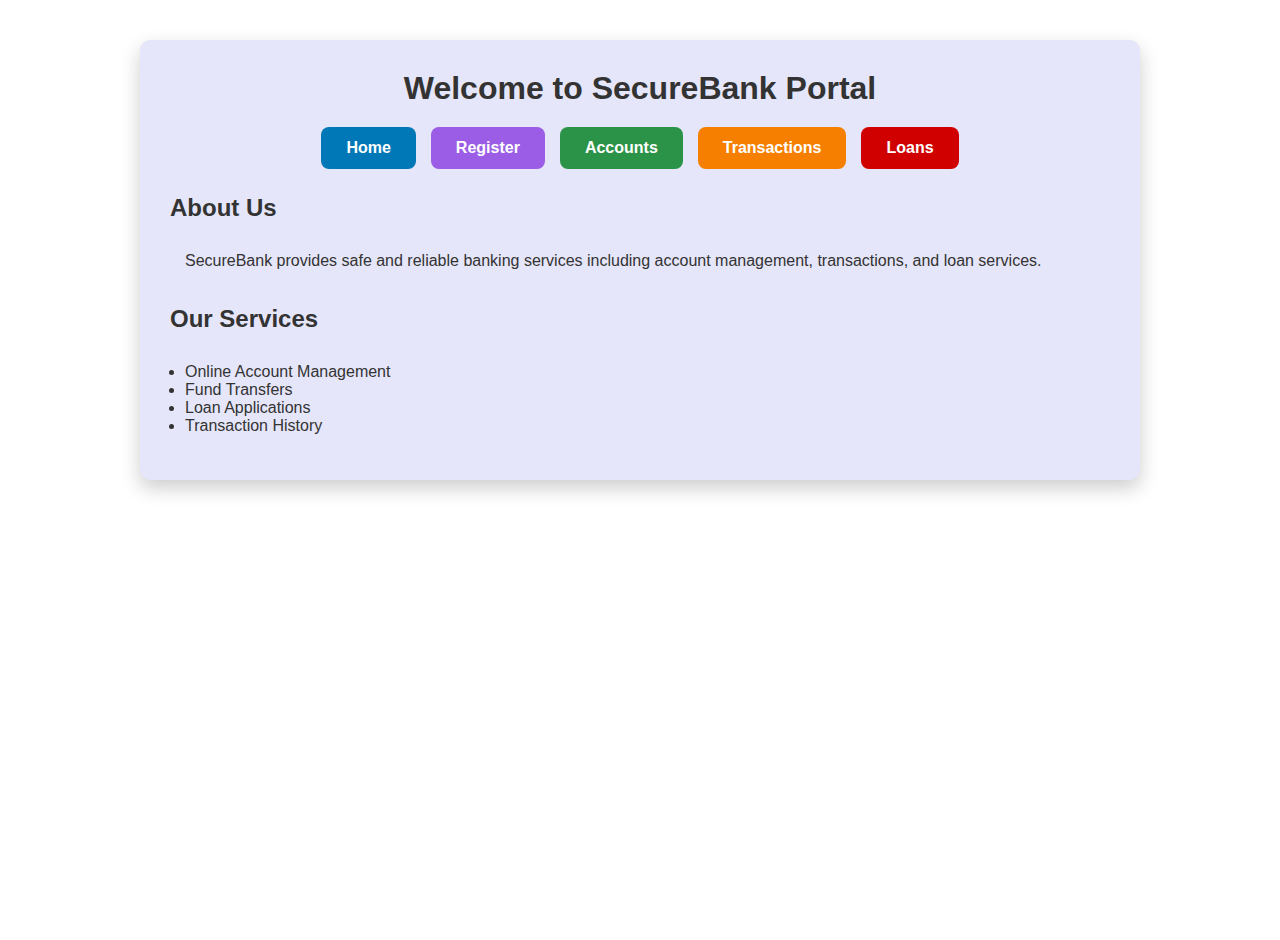
<file: index.html>
<!DOCTYPE html>
<html>
<head>
    <title>Banking & Financial Portal - Home</title>
    <link rel="stylesheet" href="style.css">
</head>
<body>

<div class="container">

<h1>Welcome to SecureBank Portal</h1>

<nav class="box-nav">
    <a href="index.html" class="nav-home">Home</a>
    <a href="register.html" class="nav-register">Register</a>
    <a href="accounts.html" class="nav-accounts">Accounts</a>
    <a href="transactions.html" class="nav-transactions">Transactions</a>
    <a href="loans.html" class="nav-loans">Loans</a>
</nav>

<h2>About Us</h2>
<div class="card">
<p>SecureBank provides safe and reliable banking services including account management, transactions, and loan services.</p>
</div>

<h2>Our Services</h2>
<div class="card">
<ul>
    <li>Online Account Management</li>
    <li>Fund Transfers</li>
    <li>Loan Applications</li>
    <li>Transaction History</li>
</ul>
</div>

</div>
</body>
</html>
</file>
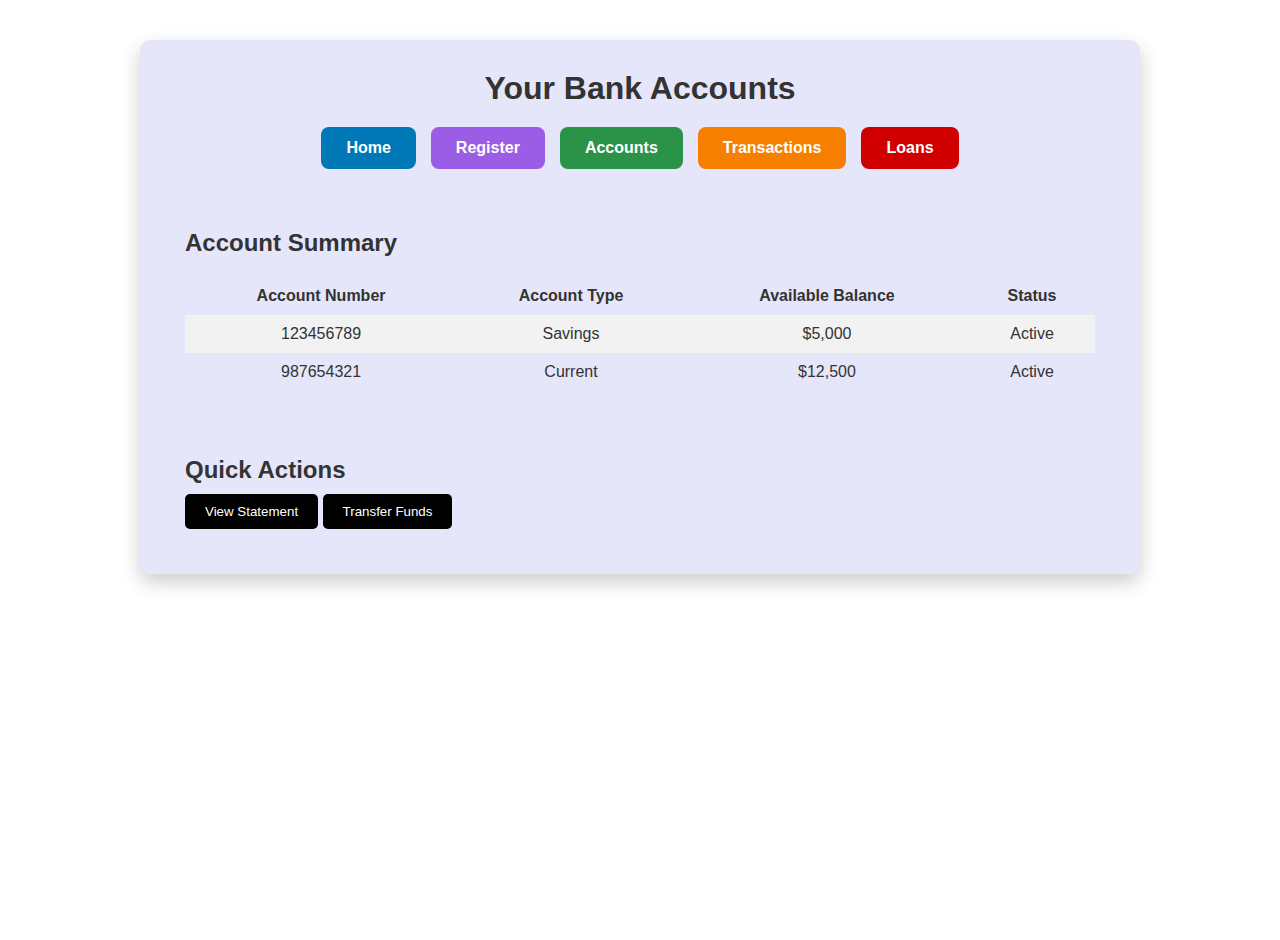
<file: accounts.html>
<!DOCTYPE html>
<html>
<head>
    <title>Accounts - SecureBank</title>
    <link rel="stylesheet" href="style.css">
</head>
<body>

<div class="container">

<h1>Your Bank Accounts</h1>

<nav class="box-nav">
    <a href="index.html" class="nav-home">Home</a>
    <a href="register.html" class="nav-register">Register</a>
    <a href="accounts.html" class="nav-accounts">Accounts</a>
    <a href="transactions.html" class="nav-transactions">Transactions</a>
    <a href="loans.html" class="nav-loans">Loans</a>
</nav>


<div class="card">
    <h2>Account Summary</h2>

    <table>
        <tr>
            <th>Account Number</th>
            <th>Account Type</th>
            <th>Available Balance</th>
            <th>Status</th>
        </tr>
        <tr>
            <td>123456789</td>
            <td>Savings</td>
            <td>$5,000</td>
            <td>Active</td>
        </tr>
        <tr>
            <td>987654321</td>
            <td>Current</td>
            <td>$12,500</td>
            <td>Active</td>
        </tr>
    </table>
</div>

<div class="card">
    <h2>Quick Actions</h2>
    <button class="black-btn">View Statement</button>
    <button class="black-btn">Transfer Funds</button>
</div>


</div>

</body>
</html>
</file>
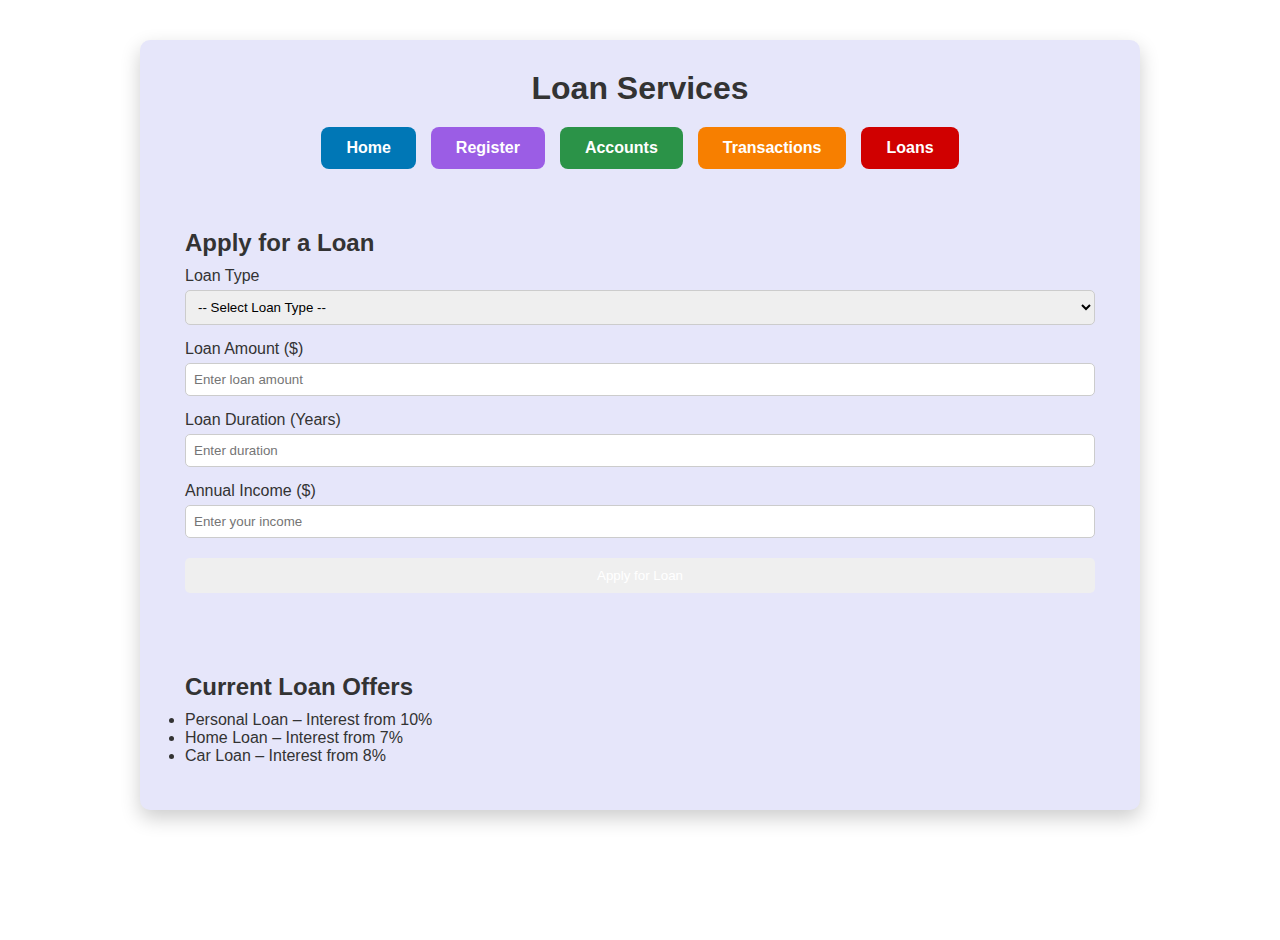
<file: loans.html>
<!DOCTYPE html>
<html>
<head>
    <title>Loans - SecureBank</title>
    <link rel="stylesheet" href="style.css">
</head>
<body>

<div class="container">

<h1>Loan Services</h1>

<nav class="box-nav">
    <a href="index.html" class="nav-home">Home</a>
    <a href="register.html" class="nav-register">Register</a>
    <a href="accounts.html" class="nav-accounts">Accounts</a>
    <a href="transactions.html" class="nav-transactions">Transactions</a>
    <a href="loans.html" class="nav-loans">Loans</a>
</nav>

<div class="card">
    <h2>Apply for a Loan</h2>

    <form action="#" method="post">

        <label>Loan Type</label>
        <select required>
            <option value="">-- Select Loan Type --</option>
            <option>Personal Loan</option>
            <option>Home Loan</option>
            <option>Car Loan</option>
            <option>Business Loan</option>
        </select>

        <label>Loan Amount ($)</label>
        <input type="number" placeholder="Enter loan amount" required>

        <label>Loan Duration (Years)</label>
        <input type="number" placeholder="Enter duration" required>

        <label>Annual Income ($)</label>
        <input type="number" placeholder="Enter your income" required>

        <input type="submit" value="Apply for Loan">

    </form>
</div>

<div class="card">
    <h2>Current Loan Offers</h2>
    <ul>
        <li>Personal Loan – Interest from 10%</li>
        <li>Home Loan – Interest from 7%</li>
        <li>Car Loan – Interest from 8%</li>
    </ul>
</div>

</div>

</body>
</html>
</file>
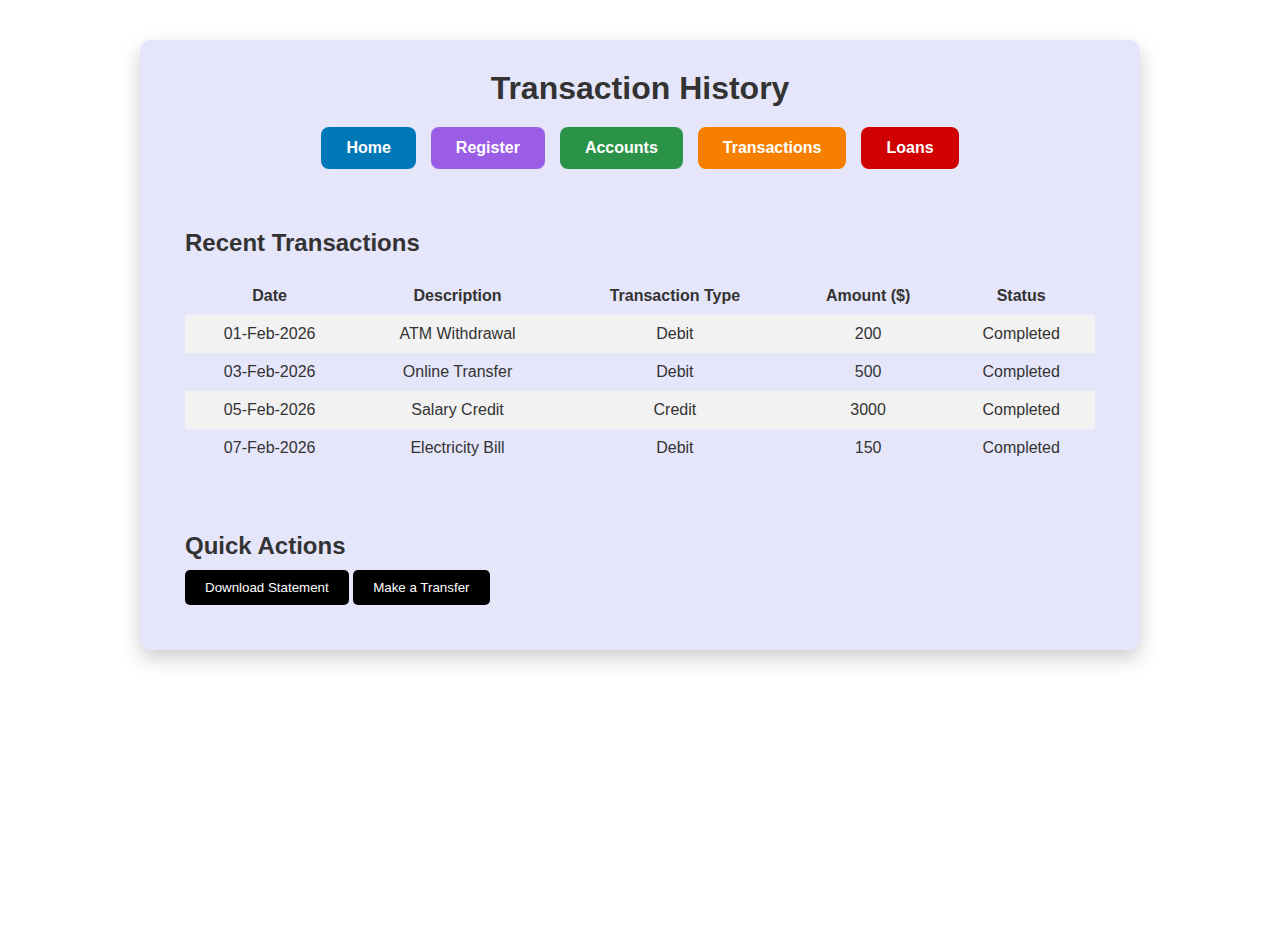
<file: transactions.html>
<!DOCTYPE html>
<html>
<head>
    <title>Transactions - SecureBank</title>
    <link rel="stylesheet" href="style.css">
</head>
<body>

<div class="container">

<h1>Transaction History</h1>

<nav class="box-nav">
    <a href="index.html" class="nav-home">Home</a>
    <a href="register.html" class="nav-register">Register</a>
    <a href="accounts.html" class="nav-accounts">Accounts</a>
    <a href="transactions.html" class="nav-transactions">Transactions</a>
    <a href="loans.html" class="nav-loans">Loans</a>
</nav>


<div class="card">
    <h2>Recent Transactions</h2>

    <table>
        <tr>
            <th>Date</th>
            <th>Description</th>
            <th>Transaction Type</th>
            <th>Amount ($)</th>
            <th>Status</th>
        </tr>

        <tr>
            <td>01-Feb-2026</td>
            <td>ATM Withdrawal</td>
            <td>Debit</td>
            <td>200</td>
            <td>Completed</td>
        </tr>

        <tr>
            <td>03-Feb-2026</td>
            <td>Online Transfer</td>
            <td>Debit</td>
            <td>500</td>
            <td>Completed</td>
        </tr>

        <tr>
            <td>05-Feb-2026</td>
            <td>Salary Credit</td>
            <td>Credit</td>
            <td>3000</td>
            <td>Completed</td>
        </tr>

        <tr>
            <td>07-Feb-2026</td>
            <td>Electricity Bill</td>
            <td>Debit</td>
            <td>150</td>
            <td>Completed</td>
        </tr>

    </table>
</div>

<div class="card">
    <h2>Quick Actions</h2>
    <button class="black-btn">Download Statement</button>
    <button class="black-btn">Make a Transfer</button>
</div>


</div>

</body>
</html>
</file>
<file: style.css>
*{
    margin: 0;
    padding: 0;
    box-sizing: border-box;
    font-family: Arial, sans-serif;
}

body {
    min-height: 100vh;
    color: #333;
}

/* Container */
.container {
    width: 90%;
    max-width: 1000px;
    margin: 40px auto;
    background: lavender;
    padding: 30px;
    border-radius: 10px;
    box-shadow: 0 8px 20px rgba(0,0,0,0.2);
}
/* Box Navigation Bar */
.box-nav {
    display: flex;
    justify-content: center;
    gap: 15px;
    margin-bottom: 25px;
    flex-wrap: wrap;
}

.box-nav a {
    text-decoration: none;
    padding: 12px 25px;
    color: white;
    font-weight: bold;
    border-radius: 8px;
    transition: 0.3s;
}

/* Different Colors for Each Page */
.nav-home {
    background: #0077b6;
}

.nav-register {
    background: #9b5de5;
}

.nav-accounts {
    background: #2b9348;
}

.nav-transactions {
    background: #f77f00;
}

.nav-loans {
    background: #d00000;
}

/* Hover Effect */
.box-nav a:hover {
    transform: translateY(-5px);
    opacity: 0.9;
}


/* Headings */
h1 {
    text-align: center;
    margin-bottom: 20px;
}

h2 {
    margin-top: 20px;
    margin-bottom: 10px;
}
/* Black Buttons for Accounts Page */
.black-btn {
    background: black;
    color: white;
}

.black-btn:hover {
    background: #333;
}


/* Buttons */
input[type="submit"], button {
    padding: 10px 20px;
    border: none;
    border-radius: 5px;
    cursor: pointer;
    color: white;
}

/* Forms */
input, select {
    width: 100%;
    padding: 8px;
    margin-top: 5px;
    margin-bottom: 15px;
    border-radius: 5px;
    border: 1px solid #ccc;
}

/* Tables */
table {
    width: 100%;
    border-collapse: collapse;
    margin-top: 20px;
}

table th, table td {
    padding: 10px;
    text-align: center;
}

table tr:nth-child(even) {
    background: #f2f2f2;
}

/* Card */
.card {
    padding: 15px;
    border-radius: 8px;
    margin-top: 15px;
}

/* ================= PAGE COLORS ================= */

/* HOME - Blue */
.home-page {
    background: linear-gradient(to right, #2193b0, #6dd5ed);
}
.home-page nav { background: #0d5c75; }
.home-page h1 { color: #0d5c75; }
.home-page button, .home-page input[type="submit"] { background: #0d5c75; }

/* REGISTER - Purple */
.register-page {
    background: linear-gradient(to right, #8e2de2, #4a00e0);
}
.register-page nav { background: #3a0088; }
.register-page h1 { color: #3a0088; }
.register-page button, .register-page input[type="submit"] { background: #3a0088; }

/* ACCOUNTS - Green */
.accounts-page {
    background: linear-gradient(to right, #11998e, #38ef7d);
}
.accounts-page nav { background: #0b6e4f; }
.accounts-page h1 { color: #0b6e4f; }
.accounts-page button { background: #0b6e4f; }

/* TRANSACTIONS - Orange */
.transactions-page {
    background: linear-gradient(to right, #f7971e, #ffd200);
}
.transactions-page nav { background: #c76b00; }
.transactions-page h1 { color: #c76b00; }
.transactions-page button { background: #c76b00; }

/* LOANS - Red */
.loans-page {
    background: linear-gradient(to right, #cb2d3e, #ef473a);
}
.loans-page nav { background: #8b1c27; }
.loans-page h1 { color: #8b1c27; }
.loans-page button, .loans-page input[type="submit"] { background: #8b1c27; }
</file>
